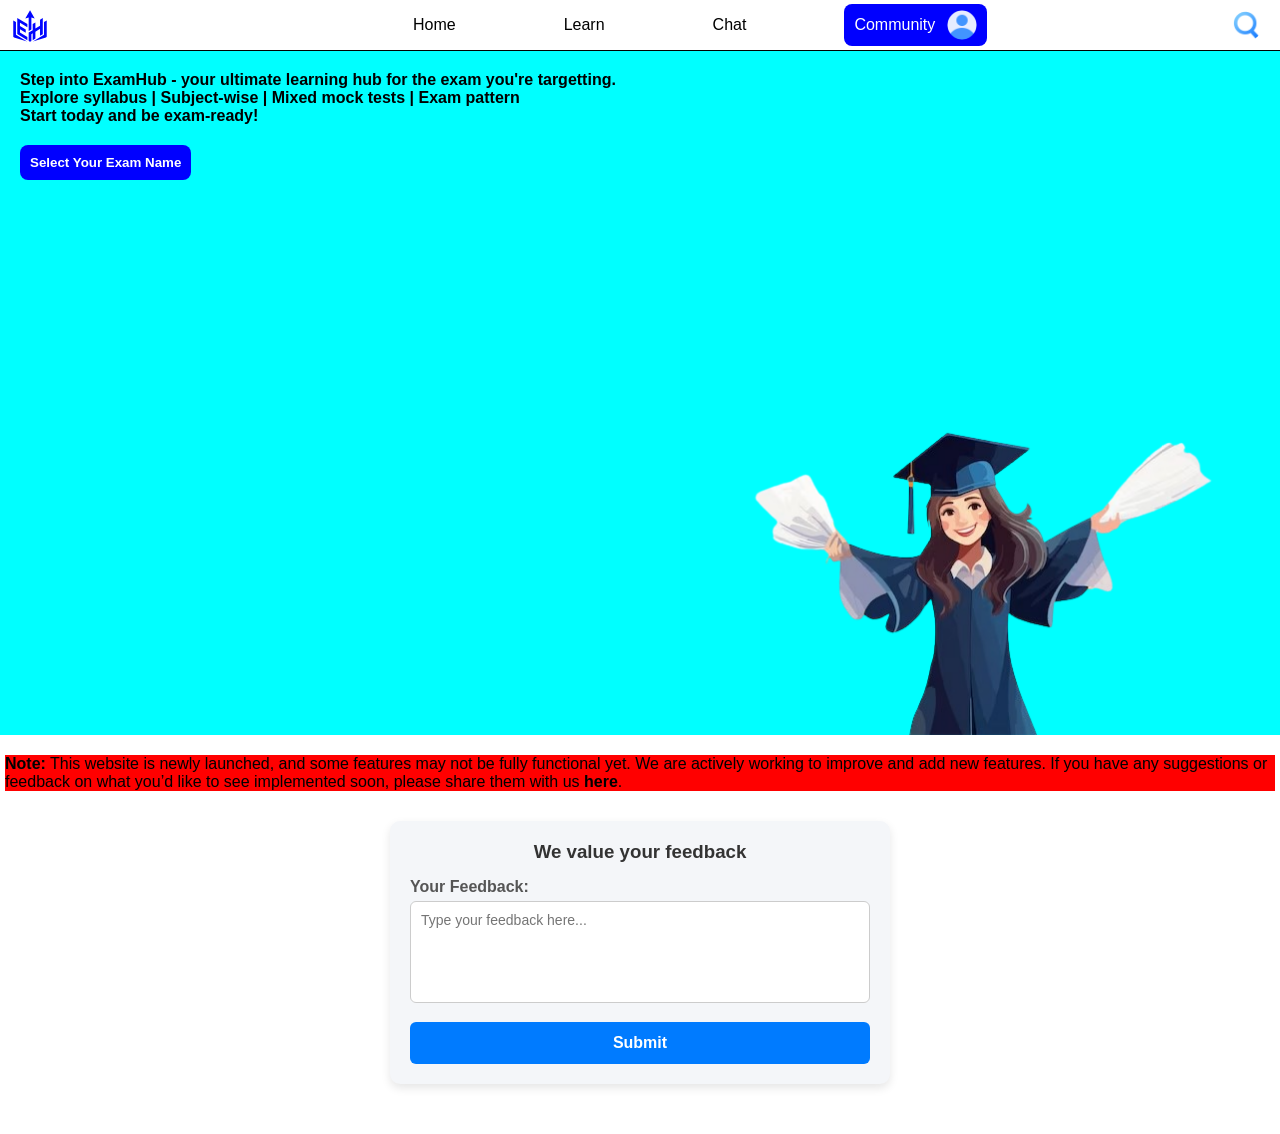
<file: index.html>
<!DOCTYPE html>
<html lang="en">

<head>
    <!-- Google tag (gtag.js) -->
<script async src="https://www.googletagmanager.com/gtag/js?id=G-7HJY8YHFZF"></script>
<script>
  window.dataLayer = window.dataLayer || [];
  function gtag(){dataLayer.push(arguments);}
  gtag('js', new Date());

  gtag('config', 'G-7HJY8YHFZF');
</script>

    <meta charset="UTF-8">
    <meta http-equiv="X-UA-Compatible" content="IE=edge">
    <meta name="viewport" content="width=device-width, initial-scale=1.0">
    <meta name="google-site-verification" content="prPydhnqMldcpqN0IkzbRjvF7h-Gdsm9qdn5oRTcpdk" />

    <title>ExamHub</title>

    <meta name="description"
        content="ExamHub provides structured mock tests and exam preparation resources for competitive exams in India. Prepare smarter with organized study tools.">

    <meta name="author" content="Aadarsh Aaryan">
    <meta name="robots" content="index, follow">

    <!-- Canonical -->
    <link rel="canonical" href="https://examhub-site.vercel.app/index.html">

    <!-- Favicon -->
    <link rel="icon" href="ExamHubLogo.svg" type="image/svg+xml">

    <!-- Theme Color -->
    <meta name="theme-color" content="#06B6D4">


    <!-- Open Graph -->

    <meta property="og:type" content="website">
    <meta property="og:title" content="ExamHub – Smart Mock Tests for Competitive Exams">
    <meta property="og:description" content="Access structured mock tests and exam preparation resources with ExamHub.">
    <meta property="og:url" content="https://examhub-site.vercel.app/">
    <meta property="og:image" content="https://examhub-site.vercel.app/ExamHubOG.png">

    <!-- Twitter -->
    <meta name="twitter:card" content="summary_large_image">
    <meta name="twitter:title" content="ExamHub – Smart Mock Tests">
    <meta name="twitter:description" content="Prepare smarter with structured mock tests and study tools.">
    <meta name="twitter:image" content="https://examhub-site.vercel.app/ExamHubOG.png">


    <!-- Structured Data -->
    <script type="application/ld+json">
            {
                "@context": "https://schema.org",
                "@type": "EducationalOrganization",
                "name": "ExamHub",
                "url": "https://examhub-site.vercel.app/",
                "logo": "https://examhub-site.vercel.app/ExamHubLogo.svg",
                "founder": {
    "@type": "Person",
    "name": "Aadarsh Aaryan"
  },
  "description": "ExamHub provides mock tests and structured exam preparation resources for competitive exams in India."
}
</script>
    <link rel="stylesheet" href="style.css">
</head>

<body>
    <nav>
        <ul class="topnav">
            <li>
                <div class="menu-item">
                    <span class="bg-2">
                        <span class="icon-2">
                            <div class="logo-bg"><img class="Img-icon logo" src="ExamHubLogo.svg"></div>
                        </span>
                        <span class="text2 logoName">
                            <h1 class="mainHeading">ExamHub</h1>
                        </span>
                    </span>
                </div>
            </li>

            <li class="hideOnMobile"><a href="index.html">
                    <div class="menu-item">
                        <span class="bg">
                            <span class="text">Home</span>
                            <span class="icon"><img class="Img-icon" src="home-button.png"></span>
                        </span>
                    </div>
                </a></li>

            <li class="hideOnMobile"><a href="learn.html">
                    <div class="menu-item">
                        <span class="bg">
                            <span class="text">Learn</span>
                            <span class="icon"><img class="Img-icon" src="graduation.png"></span>
                        </span>
                    </div>
                </a></li>

            <li class="hideOnMobile"><a href="#">
                    <div class="menu-item">
                        <span class="bg">
                            <span class="text">Chat</span>
                            <span class="icon"><img class="Img-icon" src="chat.png"></span>
                        </span>
                    </div>
                </a></li>

            <li class="hideOnMobile"><a href="#">
                    <div class="profile">
                        <span class="profile-1">Community</span>
                        <span class="profile-2"><img class="Img-icon" src="user.png"></span>
                    </div>
                </a></li>
            <li>
                <input id="search-input" placeholder="search" type="text">
                <img id="search-icon" class="Img-icon Img-search-icon" src="search.png">
            </li>
        </ul>
        <ul class="bottomnav">
            <li class="bottomnavOnMobile"><a href="index.html"><img class="Img-icon" src="home-button.png"></a></li>
            <li class="bottomnavOnMobile"><a href="learn.html"><img class="Img-icon" src="graduation.png"></a></li>
            <li class="bottomnavOnMobile"><a href="#chat.html"><img class="Img-icon" src="chat.png"></a></li>
            <li class="bottomnavOnMobile"><a href="#community.html"><img class="Img-icon" src="user.png"></a></li>
        </ul>
    </nav>
    <main>
        <section id="section-1">
            <div class="para-1-div">
                <p class="p1 p1-a">Step into ExamHub - your ultimate learning hub for the exam you're targetting. </p>
                <p class="p1 p1-b"> Explore syllabus | Subject-wise | Mixed mock tests | Exam pattern </p>
                <p class="p1 p1-c"> Start today and be exam-ready!</p>
                <a href="learn.html"> <button class="p1 p1-c">Select Your Exam Name</button></a>
            </div>
            <div>
                <img class="section-1-img" src="graduate-section-1-removebg-preview.png">
            </div>
        </section>
        <section id="section2">
            <div class="note">
                <p><strong>Note:</strong> This website is newly launched, and some features may not be fully functional
                    yet. We are actively working to improve and add new features. If you have any suggestions or
                    feedback on what you’d like to see implemented soon, please share them with us <b>here</b>.</p>
            </div>
            <div class="feedback">
                <form id="feedbackForm">
                    <h3>We value your feedback</h3>
                    <label for="feedback">Your Feedback:</label>
                    <textarea id="feedback" name="feedback" rows="5" placeholder="Type your feedback here..."
                        required></textarea>
                    <button type="submit">Submit</button>
                </form>

                <p id="thankYouMessage">Thanks for submitting your feedback!... Refresh to submit another feedback </p>
            </div>
        </section>
    </main>
    <script src="script.js" defer></script>
</body>

</html>
</file>
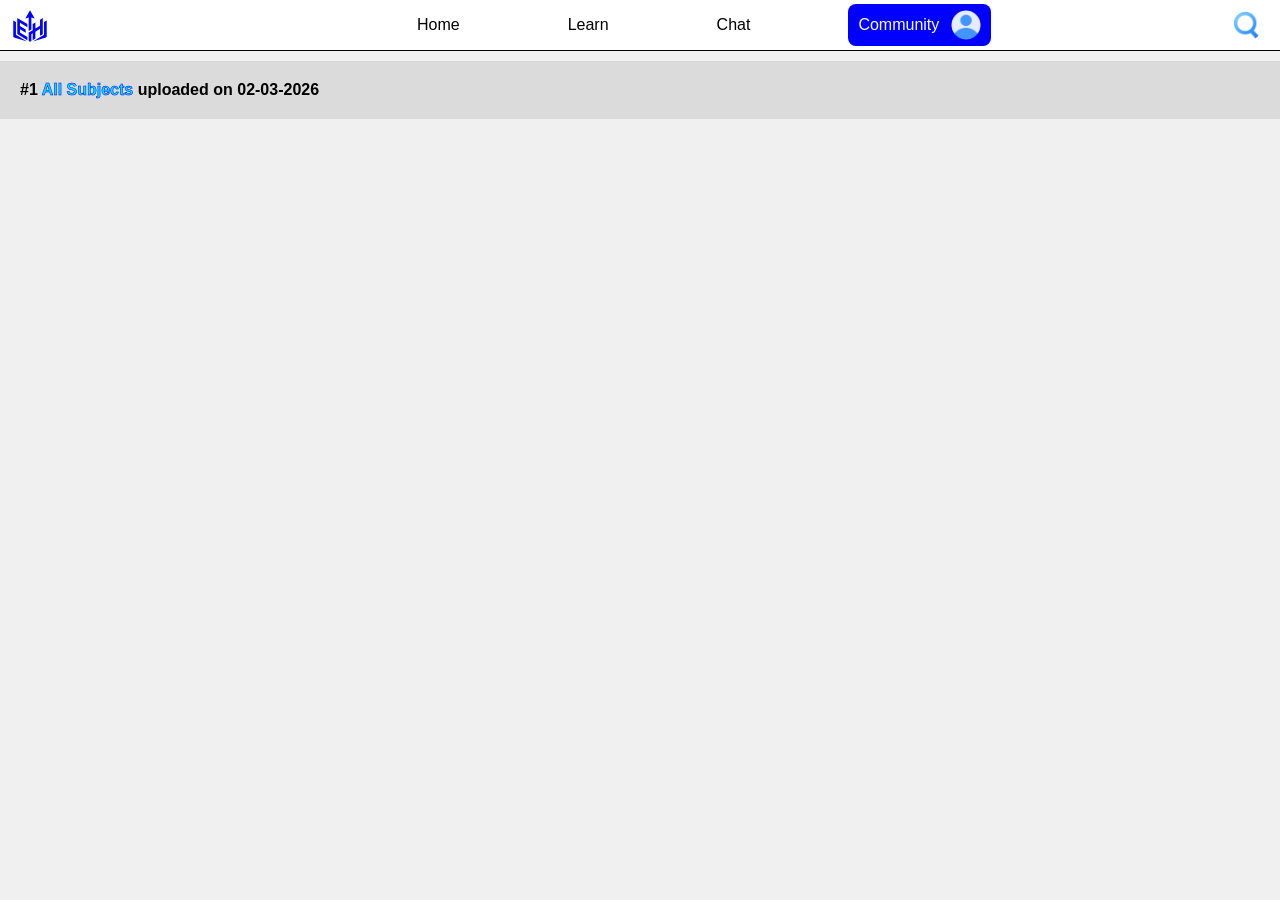
<file: diploma-mixed-mock-test.html>
<!DOCTYPE html>
<html lang="en">

<head>
<!-- Google tag (gtag.js) -->
<script async src="https://www.googletagmanager.com/gtag/js?id=G-7HJY8YHFZF"></script>
<script>
  window.dataLayer = window.dataLayer || [];
  function gtag(){dataLayer.push(arguments);}
  gtag('js', new Date());

  gtag('config', 'G-7HJY8YHFZF');
</script>
    <meta charset="UTF-8">
    <meta http-equiv="X-UA-Compatible" content="IE=edge">
    <meta name="viewport" content="width=device-width, initial-scale=1.0">

    <title>Diploma PE mixed mock test | ExamHub</title>

    <meta name="description" content="Diploma PE mock test of all subjects mixed - ExamHub.">

    <meta name="author" content="Aadarsh Aaryan">
    <meta name="robots" content="index, follow">

    <!-- Canonical -->
    <link rel="canonical" href="https://examhub-site.vercel.app/diploma-mixed-mock-test.html">

    <!-- Favicon -->
    <link rel="icon" href="ExamHubLogo.svg" type="image/svg+xml">

    <!-- Theme Color -->
    <meta name="theme-color" content="#06B6D4">


    <!-- Open Graph -->

    <meta property="og:type" content="website">
    <meta property="og:title" content="ExamHub – Smart Mock Tests for Competitive Exams">
    <meta property="og:description" content="Access structured mock tests and exam preparation resources with ExamHub.">
    <meta property="og:url" content="https://examhub-site.vercel.app/diploma-mixed-mock-test.html">
    <meta property="og:image" content="https://examhub-site.vercel.app/ExamHubOG.png">

    <!-- Twitter -->
    <meta name="twitter:card" content="summary_large_image">
    <meta name="twitter:title" content="ExamHub – Smart Mock Tests">
    <meta name="twitter:description" content="Prepare smarter with structured mock tests and study tools.">
    <meta name="twitter:image" content="https://examhub-site.vercel.app/ExamHubOG.png">


    <!-- Structured Data -->
    <script type="application/ld+json">
            {
                "@context": "https://schema.org",
                "@type": "EducationalOrganization",
                "name": "ExamHub",
                "url": "https://examhub-site.vercel.app/",
                "logo": "https://examhub-site.vercel.app/ExamHubLogo.svg",
                "founder": {
    "@type": "Person",
    "name": "Aadarsh Aaryan"
  },
  "description": "ExamHub provides mock tests and structured exam preparation resources for competitive exams in India."
}
</script>
    <link rel="stylesheet" href="after-click-sub-enroll.css">
</head>

<body>
    <nav>
        <ul class="topnav">
            <li>
                <div class="menu-item">
                    <span class="bg-2">
                        <span class="icon-2">
                            <div class="logo-bg"><img class="Img-icon logo" src="ExamHubLogo.svg"></div>
                        </span>
                        <span class="text2 logoName">
                            <h1 class="mainHeading">ExamHub</h1>
                        </span>
                    </span>
                </div>
            </li>

            <li class="hideOnMobile"><a href="index.html">
                    <div class="menu-item">
                        <span class="bg">
                            <span class="text">Home</span>
                            <span class="icon"><img class="Img-icon" src="home-button.png"></span>
                        </span>
                    </div>
                </a></li>

            <li class="hideOnMobile"><a href="learn.html">
                    <div class="menu-item">
                        <span class="bg">
                            <span class="text">Learn</span>
                            <span class="icon"><img class="Img-icon" src="graduation.png"></span>
                        </span>
                    </div>
                </a></li>

            <li class="hideOnMobile"><a href="#">
                    <div class="menu-item">
                        <span class="bg">
                            <span class="text">Chat</span>
                            <span class="icon"><img class="Img-icon" src="chat.png"></span>
                        </span>
                    </div>
                </a></li>

            <li class="hideOnMobile"><a href="#">
                    <div class="profile">
                        <span class="profile-1">Community</span>
                        <span class="profile-2"><img class="Img-icon" src="user.png"></span>
                    </div>
                </a></li>
            <li>
                <input id="search-input" placeholder="search" type="text">
                <img id="search-icon" class="Img-icon Img-search-icon" src="search.png">
            </li>
        </ul>
        <ul class="bottomnav">
            <li class="bottomnavOnMobile"><a href="index.html"><img class="Img-icon" src="home-button.png"></a></li>
            <li class="bottomnavOnMobile"><a href="learn.html"><img class="Img-icon" src="graduation.png"></a></li>
            <li class="bottomnavOnMobile"><a href="#"><img class="Img-icon" src="chat.png"></a></li>
            <li class="bottomnavOnMobile"><a href="#"><img class="Img-icon" src="user.png"></a></li>
        </ul>
    </nav>
    <main>
        <h1 class="visually-hidden">Diploma PE mixed mock test | ExamHub</h1>
        <a class="hash" href="diploma-pyq-based-mixedmocktest.html">
            <div class="DMMT-C">
                <h4>#1 <span class="date">All Subjects</span> uploaded on 02-03-2026</h4>
            </div>
        </a>
    </main>
    <script src="DMMT.js" defer></script>
</body>

</html>
</file>
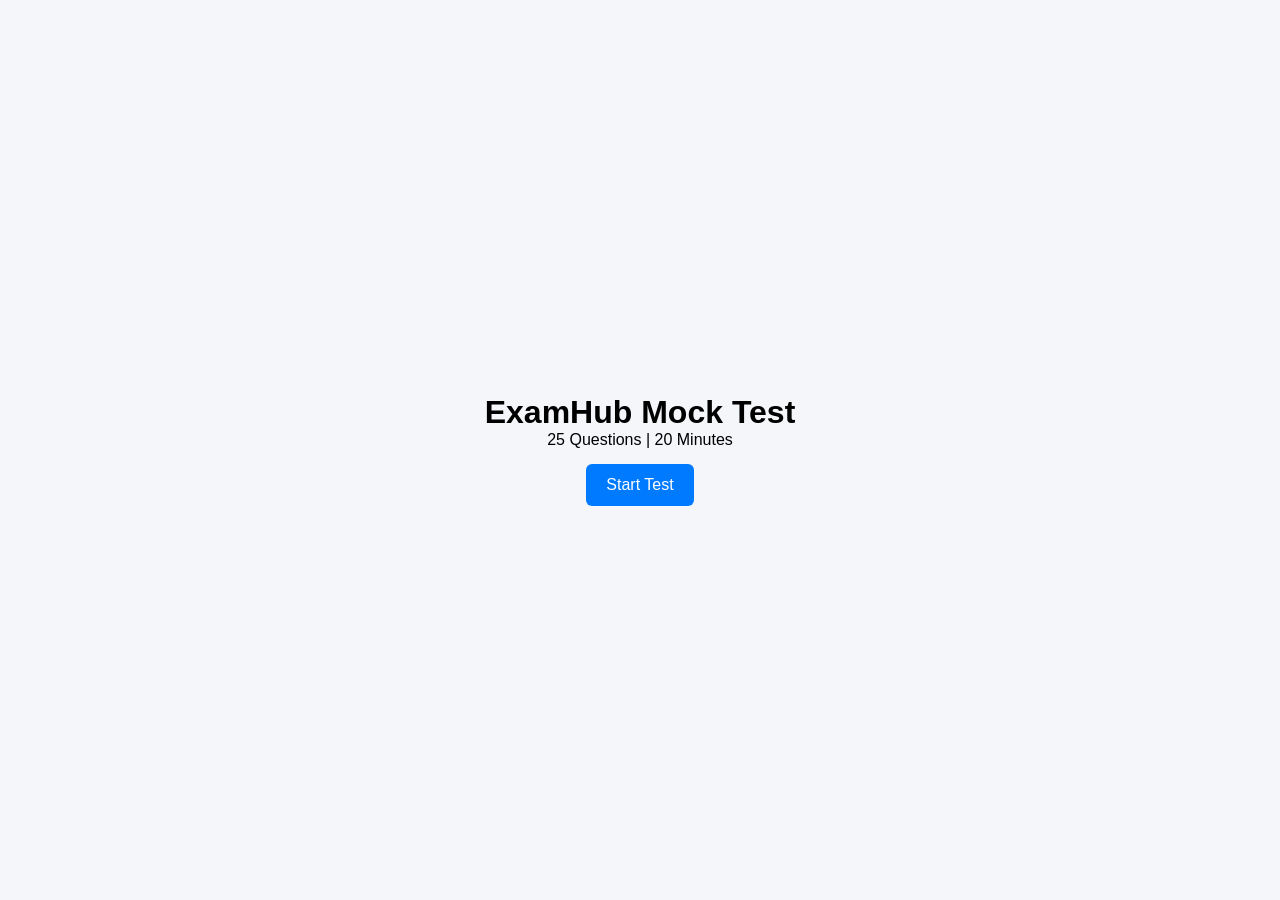
<file: diploma-pyq-based-mixedmocktest.html>
<!DOCTYPE html>
<html>

<head>
<!-- Google tag (gtag.js) -->
<script async src="https://www.googletagmanager.com/gtag/js?id=G-7HJY8YHFZF"></script>
<script>
  window.dataLayer = window.dataLayer || [];
  function gtag(){dataLayer.push(arguments);}
  gtag('js', new Date());

  gtag('config', 'G-7HJY8YHFZF');
</script>
    <meta charset="UTF-8">
    <meta http-equiv="X-UA-Compatible" content="IE=edge">
    <meta name="viewport" content="width=device-width, initial-scale=1.0">

    <title>Diploma PE mixed mock test of all subjects | ExamHub</title>

    <meta name="description"
        content="Diploma PE previous year questions based mock test of all subject mixed - ExamHub.">

    <meta name="author" content="Aadarsh Aaryan">
    <meta name="robots" content="index, follow">

    <!-- Canonical -->
    <link rel="canonical" href="https://examhub-site.vercel.app/diploma-pyq-based-mixedmocktest.html">

    <!-- Favicon -->
    <link rel="icon" href="ExamHubLogo.svg" type="image/svg+xml">

    <!-- Theme Color -->
    <meta name="theme-color" content="#06B6D4">


    <!-- Open Graph -->

    <meta property="og:type" content="website">
    <meta property="og:title" content="ExamHub – Smart Mock Tests for Competitive Exams">
    <meta property="og:description" content="Access structured mock tests and exam preparation resources with ExamHub.">
    <meta property="og:url" content="https://examhub-site.vercel.app/diploma-pyq-based-mixedmocktest.html">
    <meta property="og:image" content="https://examhub-site.vercel.app/ExamHubOG.png">

    <!-- Twitter -->
    <meta name="twitter:card" content="summary_large_image">
    <meta name="twitter:title" content="ExamHub – Smart Mock Tests">
    <meta name="twitter:description" content="Prepare smarter with structured mock tests and study tools.">
    <meta name="twitter:image" content="https://examhub-site.vercel.app/ExamHubOG.png">


    <!-- Structured Data -->
    <script type="application/ld+json">
            {
                "@context": "https://schema.org",
                "@type": "EducationalOrganization",
                "name": "ExamHub",
                "url": "https://examhub-site.vercel.app/",
                "logo": "https://examhub-site.vercel.app/ExamHubLogo.svg",
                "founder": {
    "@type": "Person",
    "name": "Aadarsh Aaryan"
  },
  "description": "ExamHub provides mock tests and structured exam preparation resources for competitive exams in India."
}
</script>
    <link rel="stylesheet" href="after-click-sub-enroll-2.css">
</head>

<body>
    <main>
        <h1 class="visually-hidden">Diploma PE mixed mock test of all subjects | ExamHub</h1>
    <div class="container">

        <div class="start-screen" id="startScreen">
            <h1>ExamHub Mock Test</h1>
            <p>25 Questions | 20 Minutes</p>
            <button id="startBtn">Start Test</button>
        </div>

        <div class="quiz-section" id="quizSection" style="display:none;">

            <div class="header">
                <h2>Mock Test</h2>
                <div id="timer">20:00</div>
            </div>

            <div class="quiz-box">
                <div id="question"></div>
                <div id="options"></div>
                <button id="nextBtn">Next</button>
            </div>
            <div class="question-number-display-wrapper">
                <div id="question-number-display"></div>
            </div>
        </div>
    </div>
    </main>
    <script src="DMMT1.js" defer></script>
</body>

</html>
</file>
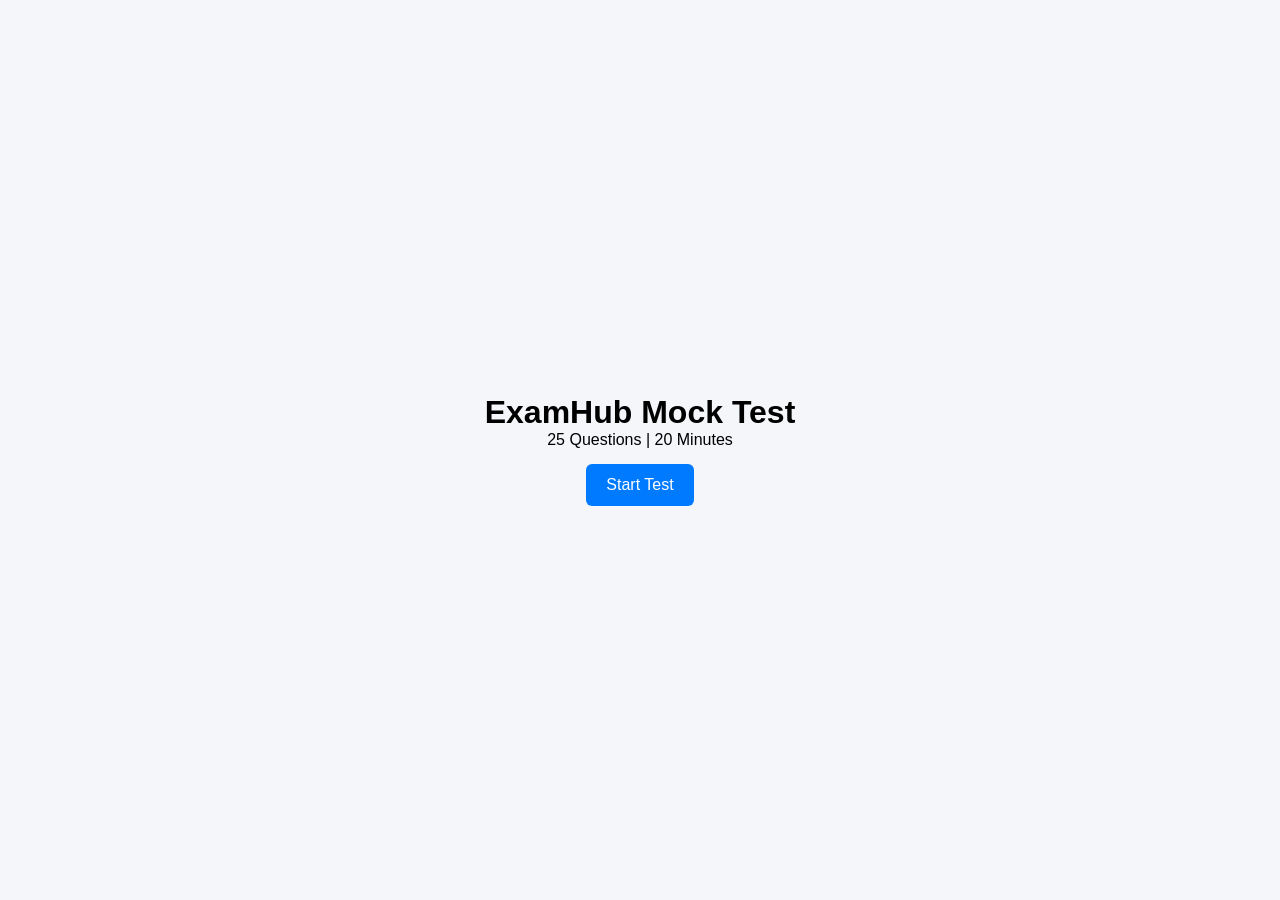
<file: diploma-pyq-based-test-chemistry.html>
<!DOCTYPE html>
<html lang="en">

<head>
<!-- Google tag (gtag.js) -->
<script async src="https://www.googletagmanager.com/gtag/js?id=G-7HJY8YHFZF"></script>
<script>
  window.dataLayer = window.dataLayer || [];
  function gtag(){dataLayer.push(arguments);}
  gtag('js', new Date());

  gtag('config', 'G-7HJY8YHFZF');
</script>
    <meta charset="UTF-8">
    <meta http-equiv="X-UA-Compatible" content="IE=edge">
    <meta name="viewport" content="width=device-width, initial-scale=1.0">

    <title>Diploma PE PYQ based test - Chemistry | ExamHub</title>

    <meta name="description" content="Diploma PE previous year questions based mock test of Chemistry - ExamHub.">

    <meta name="author" content="Aadarsh Aaryan">
    <meta name="robots" content="index, follow">

    <!-- Canonical -->
    <link rel="canonical" href="https://examhub-site.vercel.app/diploma-pyq-based-test-chemistry.html">

    <!-- Favicon -->
    <link rel="icon" href="ExamHubLogo.svg" type="image/svg+xml">

    <!-- Theme Color -->
    <meta name="theme-color" content="#06B6D4">


    <!-- Open Graph -->

    <meta property="og:type" content="website">
    <meta property="og:title" content="ExamHub – Smart Mock Tests for Competitive Exams">
    <meta property="og:description" content="Access structured mock tests and exam preparation resources with ExamHub.">
    <meta property="og:url" content="https://examhub-site.vercel.app/diploma-pyq-based-test-chemistry.html">
    <meta property="og:image" content="https://examhub-site.vercel.app/ExamHubOG.png">

    <!-- Twitter -->
    <meta name="twitter:card" content="summary_large_image">
    <meta name="twitter:title" content="ExamHub – Smart Mock Tests">
    <meta name="twitter:description" content="Prepare smarter with structured mock tests and study tools.">
    <meta name="twitter:image" content="https://examhub-site.vercel.app/ExamHubOG.png">


    <!-- Structured Data -->
    <script type="application/ld+json">
            {
                "@context": "https://schema.org",
                "@type": "EducationalOrganization",
                "name": "ExamHub",
                "url": "https://examhub-site.vercel.app/",
                "logo": "https://examhub-site.vercel.app/ExamHubLogo.svg",
                "founder": {
    "@type": "Person",
    "name": "Aadarsh Aaryan"
  },
  "description": "ExamHub provides mock tests and structured exam preparation resources for competitive exams in India."
}
</script>
    <link rel="stylesheet" href="after-click-sub-enroll-2.css">
</head>
<link rel="stylesheet" href="after-click-sub-enroll-2.css">

<body>
    <main>
        <h1 class="visually-hidden">Diploma PE PYQ based test - Chemistry | ExamHub</h1>
    <div class="container">

        <div class="start-screen" id="startScreen">
            <h1>ExamHub Mock Test</h1>
            <p>25 Questions | 20 Minutes</p>
            <button id="startBtn">Start Test</button>
        </div>

        <div class="quiz-section" id="quizSection" style="display:none;">

            <div class="header">
                <h2>Mock Test</h2>
                <div id="timer">20:00</div>
            </div>

            <div class="quiz-box">
                <div id="question"></div>
                <div id="options"></div>
                <button id="nextBtn">Next</button>
            </div>
            <div class="question-number-display-wrapper">
                <div id="question-number-display"></div>
            </div>
        </div>
    </div>
    </main>
    <script src="DPYQBT2.js" defer></script>
</body>

</html>
</file>
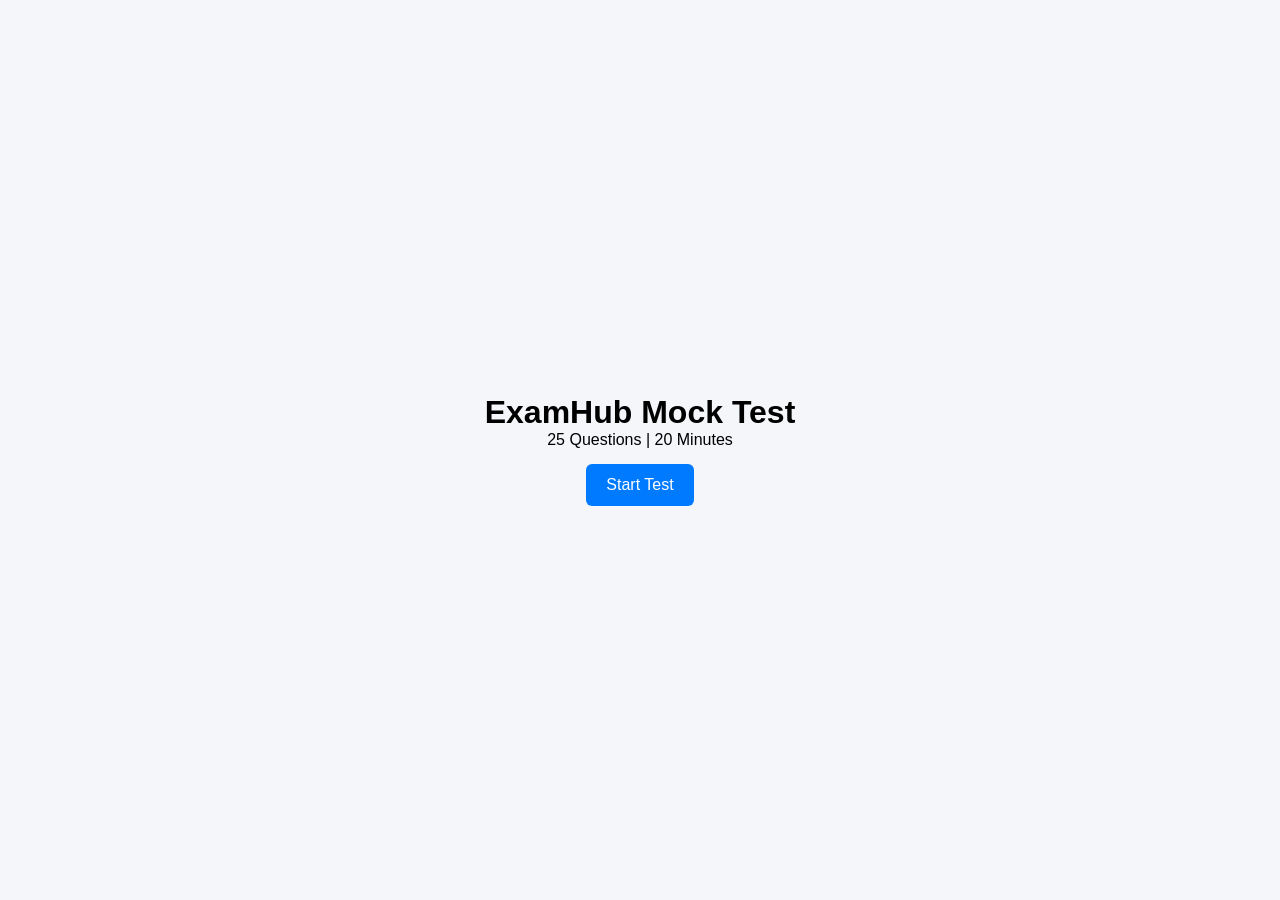
<file: diploma-pyq-based-test-math.html>
<!DOCTYPE html>
<html lang="en">

<head>
<!-- Google tag (gtag.js) -->
<script async src="https://www.googletagmanager.com/gtag/js?id=G-7HJY8YHFZF"></script>
<script>
  window.dataLayer = window.dataLayer || [];
  function gtag(){dataLayer.push(arguments);}
  gtag('js', new Date());

  gtag('config', 'G-7HJY8YHFZF');
</script>
    <meta charset="UTF-8">
    <meta http-equiv="X-UA-Compatible" content="IE=edge">
    <meta name="viewport" content="width=device-width, initial-scale=1.0">

    <title>Diploma PE PYQ based test - Math | ExamHub</title>

    <meta name="description" content="Diploma PE previous year questions based mock test of Math - ExamHub.">

    <meta name="author" content="Aadarsh Aaryan">
    <meta name="robots" content="index, follow">

    <!-- Canonical -->
    <link rel="canonical" href="https://examhub-site.vercel.app/diploma-pyq-based-test-math.html">

    <!-- Favicon -->
    <link rel="icon" href="ExamHubLogo.svg" type="image/svg+xml">

    <!-- Theme Color -->
    <meta name="theme-color" content="#06B6D4">


    <!-- Open Graph -->

    <meta property="og:type" content="website">
    <meta property="og:title" content="ExamHub – Smart Mock Tests for Competitive Exams">
    <meta property="og:description" content="Access structured mock tests and exam preparation resources with ExamHub.">
    <meta property="og:url" content="https://examhub-site.vercel.app/diploma-pyq-based-test-math.html">
    <meta property="og:image" content="https://examhub-site.vercel.app/ExamHubOG.png">

    <!-- Twitter -->
    <meta name="twitter:card" content="summary_large_image">
    <meta name="twitter:title" content="ExamHub – Smart Mock Tests">
    <meta name="twitter:description" content="Prepare smarter with structured mock tests and study tools.">
    <meta name="twitter:image" content="https://examhub-site.vercel.app/ExamHubOG.png">


    <!-- Structured Data -->
    <script type="application/ld+json">
            {
                "@context": "https://schema.org",
                "@type": "EducationalOrganization",
                "name": "ExamHub",
                "url": "https://examhub-site.vercel.app/",
                "logo": "https://examhub-site.vercel.app/ExamHubLogo.svg",
                "founder": {
    "@type": "Person",
    "name": "Aadarsh Aaryan"
  },
  "description": "ExamHub provides mock tests and structured exam preparation resources for competitive exams in India."
}
</script>
    <link rel="stylesheet" href="after-click-sub-enroll-2.css">

</head>
<body>
<main>
    <h1 class="visually-hidden">Diploma PE PYQ based test - Math | ExamHub</h1>
    <div class="container">

        <div class="start-screen" id="startScreen">
            <h1>ExamHub Mock Test</h1>
            <p>25 Questions | 20 Minutes</p>
            <button id="startBtn">Start Test</button>
        </div>

        <div class="quiz-section" id="quizSection" style="display:none;">

            <div class="header">
                <h2>Mock Test</h2>
                <div id="timer">20:00</div>
            </div>

            <div class="quiz-box">
                <div id="question"></div>
                <div id="options"></div>
                <button id="nextBtn">Next</button>
            </div>
            <div class="question-number-display-wrapper">
                <div id="question-number-display"></div>
            </div>
        </div>
    </div>
    </main>
    <script src="DPYQBT3.js" defer></script>
</body>

</html>
</file>
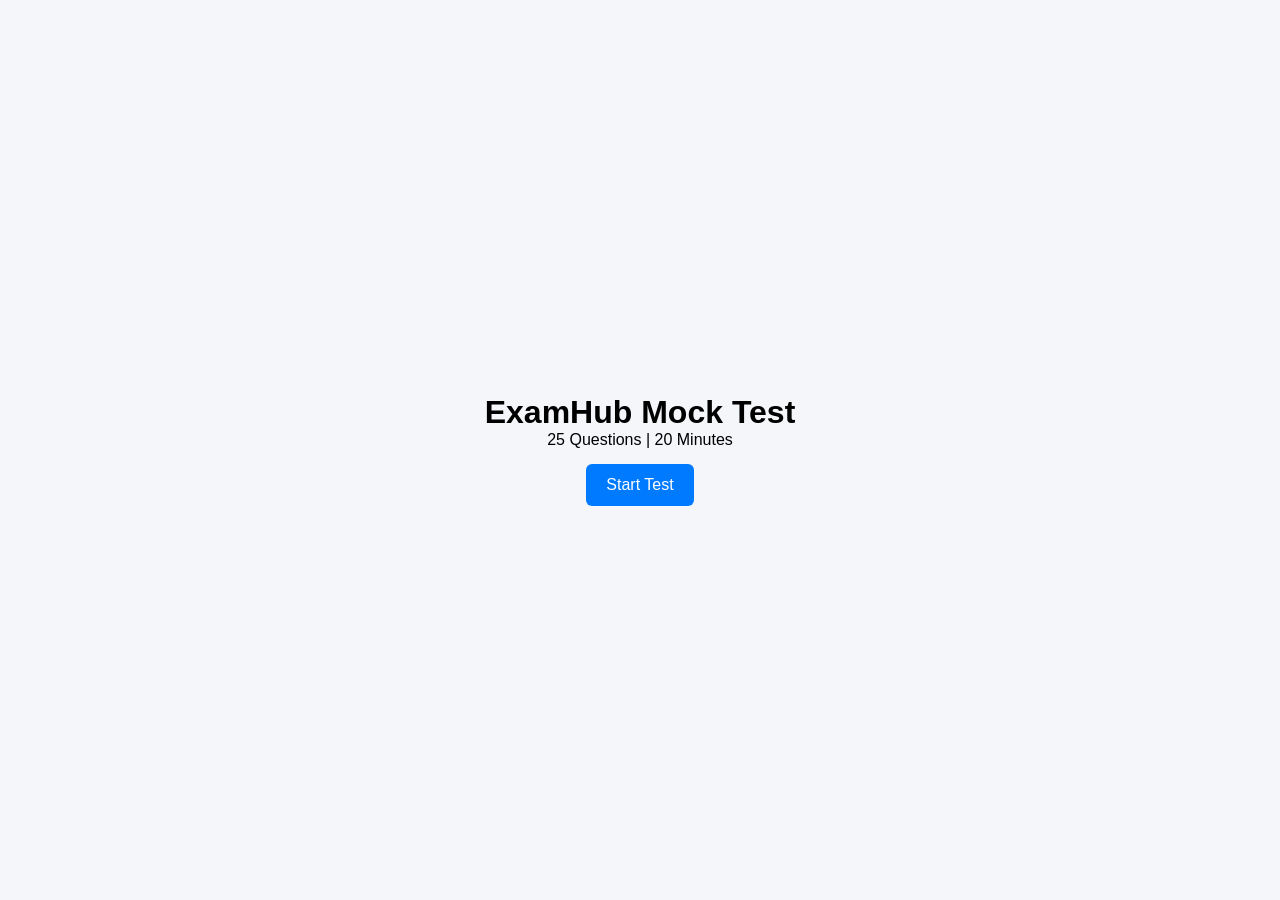
<file: diploma-pyq-based-test-physics.html>
<!DOCTYPE html>
<html lang="en">

<head>
    <!-- Google tag (gtag.js) -->
<script async src="https://www.googletagmanager.com/gtag/js?id=G-7HJY8YHFZF"></script>
<script>
  window.dataLayer = window.dataLayer || [];
  function gtag(){dataLayer.push(arguments);}
  gtag('js', new Date());

  gtag('config', 'G-7HJY8YHFZF');
</script>

    <meta charset="UTF-8">
    <meta http-equiv="X-UA-Compatible" content="IE=edge">
    <meta name="viewport" content="width=device-width, initial-scale=1.0">

    <title>Diploma PE PYQ Based Test - Physics | ExamHub</title>

    <meta name="description" content="Diploma PE previous year questions based mock test of Physics - ExamHub.">

    <meta name="author" content="Aadarsh Aaryan">
    <meta name="robots" content="index, follow">

    <!-- Canonical -->
    <link rel="canonical" href="https://examhub-site.vercel.app/diploma-pyq-based-test-physics.html">

    <!-- Favicon -->
    <link rel="icon" href="ExamHubLogo.svg" type="image/svg+xml">

    <!-- Theme Color -->
    <meta name="theme-color" content="#06B6D4">


    <!-- Open Graph -->

    <meta property="og:type" content="website">
    <meta property="og:title" content="ExamHub – Smart Mock Tests for Competitive Exams">
    <meta property="og:description" content="Access structured mock tests and exam preparation resources with ExamHub.">
    <meta property="og:url" content="https://examhub-site.vercel.app/diploma-pyq-based-test-physics.html">
    <meta property="og:image" content="https://examhub-site.vercel.app/ExamHubOG.png">

    <!-- Twitter -->
    <meta name="twitter:card" content="summary_large_image">
    <meta name="twitter:title" content="ExamHub – Smart Mock Tests">
    <meta name="twitter:description" content="Prepare smarter with structured mock tests and study tools.">
    <meta name="twitter:image" content="https://examhub-site.vercel.app/ExamHubOG.png">


    <!-- Structured Data -->
    <script type="application/ld+json">
            {
                "@context": "https://schema.org",
                "@type": "EducationalOrganization",
                "name": "ExamHub",
                "url": "https://examhub-site.vercel.app/",
                "logo": "https://examhub-site.vercel.app/ExamHubLogo.svg",
                "founder": {
    "@type": "Person",
    "name": "Aadarsh Aaryan"
  },
  "description": "ExamHub provides mock tests and structured exam preparation resources for competitive exams in India."
}
</script>
    <link rel="stylesheet" href="after-click-sub-enroll-2.css">
</head>

<body>
<main>
    <h1 class="visually-hidden">Diploma PE PYQ Based Test - Physics | ExamHub</h1>
    <div class="container">

        <div class="start-screen" id="startScreen">
            <h1>ExamHub Mock Test</h1>
            <p>25 Questions | 20 Minutes</p>
            <button id="startBtn">Start Test</button>
        </div>

        <div class="quiz-section" id="quizSection" style="display:none;">

            <div class="header">
                <h2>Mock Test</h2>
                <div id="timer">20:00</div>
            </div>

            <div class="quiz-box">
                <div id="question"></div>
                <div id="options"></div>
                <button id="nextBtn">Next</button>
            </div>
            <div class="question-number-display-wrapper">
                <div id="question-number-display"></div>
            </div>
        </div>
    </div>
    </main>
    <script src="DPYQBT4.js" defer></script>
</body>

</html>
</file>
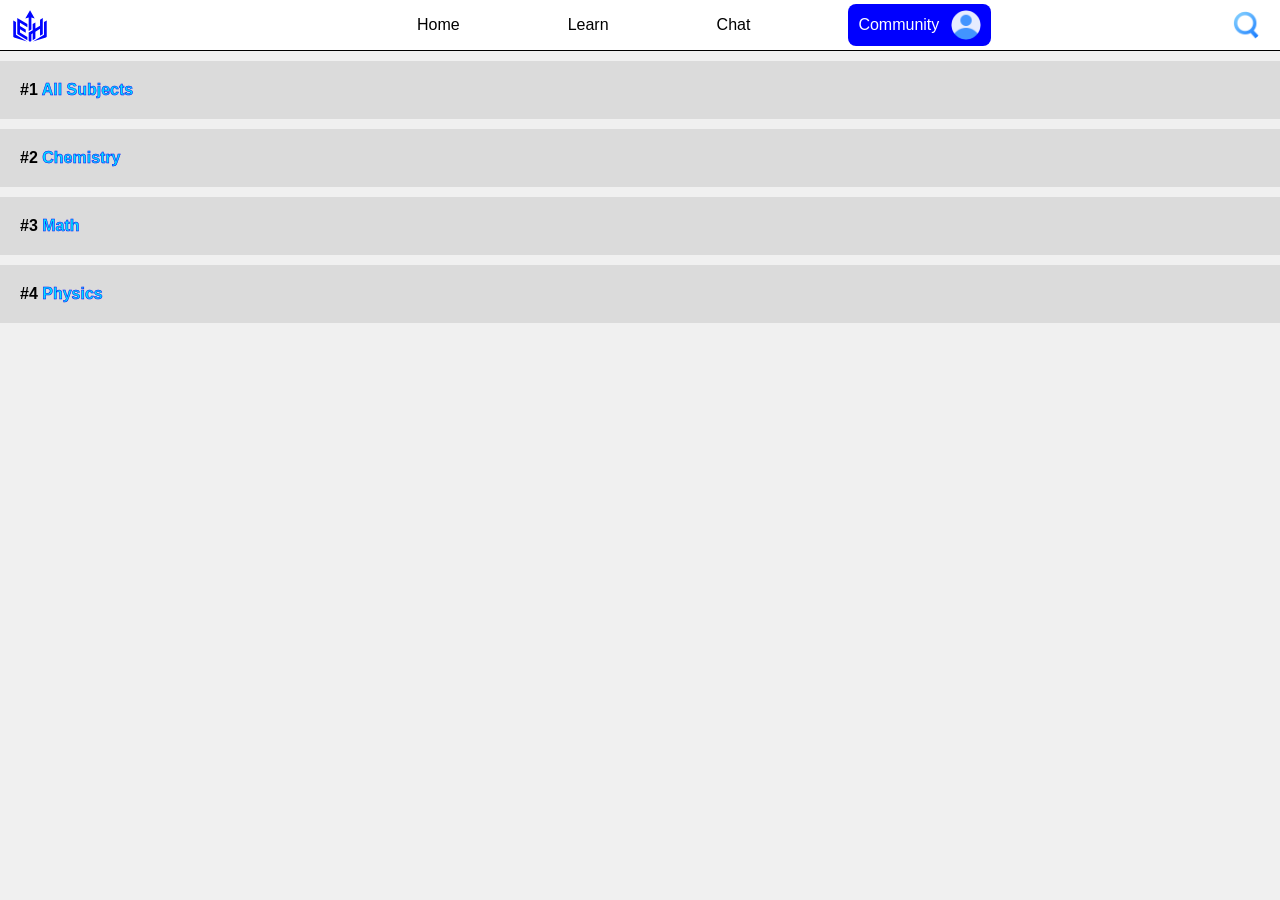
<file: diploma-pyq-based-test.html>
<!DOCTYPE html>
<html lang="en">

<head>
    <!-- Google tag (gtag.js) -->
<script async src="https://www.googletagmanager.com/gtag/js?id=G-7HJY8YHFZF"></script>
<script>
  window.dataLayer = window.dataLayer || [];
  function gtag(){dataLayer.push(arguments);}
  gtag('js', new Date());

  gtag('config', 'G-7HJY8YHFZF');
</script>

    <meta charset="UTF-8">
    <meta http-equiv="X-UA-Compatible" content="IE=edge">
    <meta name="viewport" content="width=device-width, initial-scale=1.0">

    <title>Diploma PE PYQ based mock tests - subject wise & mixed | ExamHub</title>

    <meta name="description"
        content="Diploma PE previous year questions based mock test subject wise and mixed - ExamHub.">

    <meta name="author" content="Aadarsh Aaryan">
    <meta name="robots" content="index, follow">

    <!-- Canonical -->
    <link rel="canonical" href="https://examhub-site.vercel.app/diploma-pyq-based-test.html">

    <!-- Favicon -->
    <link rel="icon" href="ExamHubLogo.svg" type="image/svg+xml">

    <!-- Theme Color -->
    <meta name="theme-color" content="#06B6D4">


    <!-- Open Graph -->

    <meta property="og:type" content="website">
    <meta property="og:title" content="ExamHub – Smart Mock Tests for Competitive Exams">
    <meta property="og:description" content="Access structured mock tests and exam preparation resources with ExamHub.">
    <meta property="og:url" content="https://examhub-site.vercel.app/diploma-pyq-based-test.html">
    <meta property="og:image" content="https://examhub-site.vercel.app/ExamHubOG.png">

    <!-- Twitter -->
    <meta name="twitter:card" content="summary_large_image">
    <meta name="twitter:title" content="ExamHub – Smart Mock Tests">
    <meta name="twitter:description" content="Prepare smarter with structured mock tests and study tools.">
    <meta name="twitter:image" content="https://examhub-site.vercel.app/ExamHubOG.png">


    <!-- Structured Data -->
    <script type="application/ld+json">
            {
                "@context": "https://schema.org",
                "@type": "EducationalOrganization",
                "name": "ExamHub",
                "url": "https://examhub-site.vercel.app/",
                "logo": "https://examhub-site.vercel.app/ExamHubLogo.svg",
                "founder": {
    "@type": "Person",
    "name": "Aadarsh Aaryan"
  },
  "description": "ExamHub provides mock tests and structured exam preparation resources for competitive exams in India."
}
</script>
    <link rel="stylesheet" href="after-click-sub-enroll.css">
</head>

<body>
    <nav>
        <ul class="topnav">
            <li>
                <div class="menu-item">
                    <span class="bg-2">
                        <span class="icon-2">
                            <div class="logo-bg"><img class="Img-icon logo" src="ExamHubLogo.svg"></div>
                        </span>
                        <span class="text2 logoName">
                            <h1 class="mainHeading">ExamHub</h1>
                        </span>
                    </span>
                </div>
            </li>

            <li class="hideOnMobile"><a href="index.html">
                    <div class="menu-item">
                        <span class="bg">
                            <span class="text">Home</span>
                            <span class="icon"><img class="Img-icon" src="home-button.png"></span>
                        </span>
                    </div>
                </a></li>

            <li class="hideOnMobile"><a href="learn.html">
                    <div class="menu-item">
                        <span class="bg">
                            <span class="text">Learn</span>
                            <span class="icon"><img class="Img-icon" src="graduation.png"></span>
                        </span>
                    </div>
                </a></li>

            <li class="hideOnMobile"><a href="#">
                    <div class="menu-item">
                        <span class="bg">
                            <span class="text">Chat</span>
                            <span class="icon"><img class="Img-icon" src="chat.png"></span>
                        </span>
                    </div>
                </a></li>

            <li class="hideOnMobile"><a href="#">
                    <div class="profile">
                        <span class="profile-1">Community</span>
                        <span class="profile-2"><img class="Img-icon" src="user.png"></span>
                    </div>
                </a></li>
            <li>
                <input id="search-input" placeholder="search" type="text">
                <img id="search-icon" class="Img-icon Img-search-icon" src="search.png">
            </li>
        </ul>
        <ul class="bottomnav">
            <li class="bottomnavOnMobile"><a href="index.html"><img class="Img-icon" src="home-button.png"></a></li>
            <li class="bottomnavOnMobile"><a href="learn.html"><img class="Img-icon" src="graduation.png"></a></li>
            <li class="bottomnavOnMobile"><a href="#"><img class="Img-icon" src="chat.png"></a></li>
            <li class="bottomnavOnMobile"><a href="#"><img class="Img-icon" src="user.png"></a></li>
        </ul>
    </nav>
    <main>
        <h1 class="visually-hidden">Diploma PE PYQ based mock tests - subject wise & mixed | ExamHub</h1>
        <a class="hash" href="diploma-pyq-based-mixedmocktest.html">
            <div class="DMMT-C">
                <h4>#1 <span class="date">All Subjects</span></h4>
            </div>
        </a>
        <a class="hash" href="diploma-pyq-based-test-chemistry.html">
            <div class="DMMT-C">
                <h4>#2 <span class="date">Chemistry</span></h4>
            </div>
        </a>
        <a class="hash" href="diploma-pyq-based-test-math.html">
            <div class="DMMT-C">
                <h4>#3 <span class="date">Math</span></h4>
            </div>
        </a>
        <a class="hash" href="diploma-pyq-based-test-physics.html">
            <div class="DMMT-C">
                <h4>#4 <span class="date">Physics</span></h4>
            </div>
        </a>

    </main>
    <script src="DMMT.js" defer></script>
</body>

</html>
</file>
<file: style.css>
* {
    margin: 0;
    padding: 0;
}

body {
    min-height: 100vh;
    min-width: 100vw;
    font-family: 'Segoe UI', Tahoma, Geneva, Verdana, sans-serif;
}

nav {
    background-color: #fff;
    border-bottom: 1px solid black;
    position: sticky;
    top: 0;
    z-index: 1000;
}

nav ul {
    width: 100%;
    list-style: none;
    display: flex;
    justify-content: center;

}

nav li {
    height: 50px;
}

nav .topnav a {
    height: 100%;
    padding: 0 30px;
    text-decoration: none;
    display: flex;
    align-items: center;
    color: black;
}

nav .bottomnav a {
    height: 100%;
    padding: 0 30px;
    text-decoration: none;
    display: flex;
    align-items: center;
    color: black;
}

nav .topnav li:first-child {
    margin-right: auto;
}

nav .topnav li:last-child {
    margin-left: auto;
}

nav input {
    position: fixed;
    top: 0;
    right: 0;
    height: 47px;
    width: 260px;
    font-size: 16px;
    padding-left: 16px;
    padding-right: 50px;
    background-color: rgb(0 255 137);
}

nav input::placeholder {
    font-size: 1rem;
    font-weight: 400;
    line-height: 1.5;
    color: #000;
    text-align: left;
}

.bottomnav {
    background: white;
    width: 100vw;
    position: fixed;
    bottom: 0;
    box-shadow: -10px 0 10px rgba(0, 0, 0, 0.1);
    backdrop-filter: blur(10px);
}

.bottomnavOnMobile {
    display: none;
}

.bg {
    display: inline-flex;
    align-items: center;
    padding: 6px 0 6px 10px;
    border-radius: 8px;
    background: transparent;
    transition: padding-right 0.35s ease;
}

.icon {
    margin-left: 8px;
    transform: translateX(-15px);
    opacity: 0;
    transition: all 0.35s ease;
}


.menu-item:hover .bg {
    background: blue;
    padding-right: 32px;
    color: white;
}

.menu-item:hover .icon {
    transform: translateX(0);
    opacity: 1;
    transition-delay: 0.1s;
    margin-left: 26px;
}

.Img-icon {
    display: block;
    margin: auto;
    height: 30px;
    width: 30px;
    border-radius: 50%;
}


.profile {
    background-color: blue;
    padding: 6px 10px;
    display: flex;
    align-items: center;
    gap: 12px;
    border-radius: 8px;
    color: white;
    cursor: pointer;
}

.profile-2 img {
    height: 30px;
    width: 30px;
    border-radius: 50%;
}

.Img-search-icon {
    position: absolute;
    top: 11px;
    right: 18px;
}

.logo-bg {
    border-radius: 50%;
    display: flex;
    align-items: center;
    height: 30px;
    width: 30px;
}

/* -------------------------------------------------------------------------------------------------------------- */
.bg-2 {
    display: inline-flex;
    align-items: center;
    padding: 6px 0 6px 10px;
    border-radius: 8px;
    background: transparent;
    transition: padding-right 0.35s ease;
    color: black;
}

.text2 {
    transform: translateX(-15px);
    opacity: 0;
    transition: all 0.35s ease;
}


.menu-item:hover .bg-2 {
    padding-right: 32px;
}

.menu-item:hover .text2 {
    transform: translateX(0);
    opacity: 1;
    transition-delay: 0.1s;
    margin-left: 26px;

}

/* -------------------------------------------------------------------------------------------------------------- */

@media (max-width: 800px) {
    .hideOnMobile {
        display: none;
    }

    .bottomnavOnMobile {
        display: block;
    }

    nav .bottomnav a {
        padding: 0 25px;
    }
}

#section-1 {
    height: 76vh;
    width: 100%;
    /* background: linear-gradient(to right, rgb(215 243 252),rgb(215 243 252),rgb(215 243 252),rgb(210 244 255), rgb(194 240 255)); */
    background-color: cyan;
    overflow: hidden;
    position: relative;
}

.section-1-img {
    height: 350px;
    position: absolute;
    right: 0;
    bottom: 0;
    transform: translateY(350px);
    opacity: 0;
    animation: graduate 1.2s linear forwards;
}

@keyframes graduate {
    to {
        transform: translateY(0);
        opacity: 1;
    }
}

@media(max-width: 504px) {
    .section-1-img {
        width: 100%;
        height: auto;
        /* keeps original aspect ratio */
        position: absolute;
        /* keep it overlaying the section */
        bottom: 0;
        /* align with bottom */
        transform: translateY(100%);
        /* start off-screen */
    }

    .para-1-div {
        padding: 40px;
    }

}

@media (min-width :1312px) {
    .p1 {
        position: relative;
        top: 200px;
        left: 150px;
        font-size: 20px;
    }

}



.p1 {
    font-weight: bolder;
    position: relative;
    transform: translateX(-220px);
    opacity: 0;
    animation: paras 1s linear forwards;
}

.para-1-div {
    padding: 20px;
}

@keyframes paras {
    to {
        transform: translateX(0);
        opacity: 1;
    }
}

.p1-a {
    animation-delay: 0;
}

.p1-b {
    animation-delay: 0.2s;
}

.p1-c {
    animation-delay: 0.4s;
}

@media (max-width: 390px) {
    nav input {
        width: calc(100% - 66px);
    }
}

@media (max-width: 800px) {
    #section-1 {
        height: 65vh;
    }
}

#section-1 button {
    margin: 20px 0;
    background-color: blue;
    border: none;
    padding: 10px 10px;
    border-radius: 8px;
    color: #fff;
    cursor: pointer;
}

.note {
    background-color: red;
    margin: 20px 5px;
}

#feedbackForm {
    box-sizing: border-box;
    /* include padding & border in width */
    width: 100%;
    max-width: 500px;
    margin: auto;
    padding: 20px;
    background: #f4f6f9;
    border-radius: 10px;
    box-shadow: 0 4px 10px rgba(0, 0, 0, 0.1);
}

/* ===== Feedback Form Styling ===== */
#feedbackForm {
    box-sizing: border-box;
    /* Include padding & border in width */
    width: 100%;
    max-width: 500px;
    margin: 20px auto;
    padding: 20px;
    background: #f4f6f9;
    border-radius: 10px;
    box-shadow: 0 4px 10px rgba(0, 0, 0, 0.1);
}

#feedbackForm h3 {
    text-align: center;
    margin-bottom: 15px;
    color: #333;
}

#feedbackForm label {
    font-weight: bold;
    color: #555;
    display: block;
    margin-bottom: 5px;
}

#feedbackForm textarea {
    box-sizing: border-box;
    width: 100%;
    padding: 10px;
    border-radius: 6px;
    border: 1px solid #ccc;
    resize: none;
    font-family: inherit;
    font-size: 14px;
}

#feedbackForm button {
    box-sizing: border-box;
    width: 100%;
    padding: 12px;
    margin-top: 15px;
    background: #007bff;
    color: white;
    border: none;
    border-radius: 6px;
    cursor: pointer;
    font-size: 16px;
    font-weight: bold;
    transition: background 0.3s ease;
}

#feedbackForm button:hover {
    background: #0056b3;
}

#thankYouMessage {
    display: none;
    text-align: center;
    margin-top: 15px;
    color: #28a745;
    font-weight: bold;
    font-size: 16px;
}

.feedback {
    margin: 30px 0 50px 0;
}

body::selection {
    background-color: black;
    color: yellow;
}

.logo {
    height: 40px;
    width: 40px;
}

.logoName {
    margin-top: 10px;
    color: blue;
}

.mainHeading{
    font-size: 1rem;
    font-weight: normal;
    margin: 0;
    display: inline;
}
</file>
<file: after-click-sub-enroll.css>
* {
    margin: 0;
    padding: 0;
    box-sizing: border-box;
}


pre{
    font-family: 'Segoe UI', Tahoma, Geneva, Verdana, sans-serif;
}

body {
    min-height: 100vh;
    font-family: 'Segoe UI', Tahoma, Geneva, Verdana, sans-serif;
    overflow-x: hidden;
    background-color: #f0f0f0;
}

nav {
    background-color: #fff;
    border-bottom: 1px solid black;
    position: sticky;
    top: 0;
    z-index: 1000;
}

nav ul {
    width: 100%;
    list-style: none;
    display: flex;
    justify-content: center;
}

nav li {
    height: 50px;
}

nav .topnav a,
nav .bottomnav a {
    height: 100%;
    padding: 0 30px;
    text-decoration: none;
    display: flex;
    align-items: center;
    color: black;
}

nav .topnav li:first-child {
    margin-right: auto;
}

nav .topnav li:last-child {
    margin-left: auto;
}

nav input {
    position: fixed;
    top: 0;
    right: 0;
    height: 51px;
    width: 325px;
    font-size: 16px;
    padding: 0 50px 0 16px;
    background-color: rgb(174, 255, 0);
    z-index: 1001;
}

nav input::placeholder {
    font-size: 1rem;
    font-weight: 400;
    color: #000;
}

.bottomnav {
    background: white;
    width: 100%;
    position: fixed;
    bottom: 0;
    box-shadow: -10px 0 10px rgba(0, 0, 0, 0.1);
    backdrop-filter: blur(10px);
}

.bottomnavOnMobile {
    display: none;
}

.bg,
.bg-2 {
    display: inline-flex;
    align-items: center;
    padding: 6px 0 6px 10px;
    border-radius: 8px;
    background: transparent;
    transition: padding-right 0.35s ease;
}

.bg-2 {
    color: black;
}

.icon,
.text2 {
    margin-left: 8px;
    transform: translateX(-15px);
    opacity: 0;
    transition: all 0.35s ease;
}

.menu-item:hover .bg {
    background: blue;
    color: white;
}

.menu-item:hover .bg,
.menu-item:hover .bg-2 {
    padding-right: 32px;
}

.menu-item:hover .icon,
.menu-item:hover .text2 {
    transform: translateX(0);
    opacity: 1;
    transition-delay: 0.1s;
    margin-left: 26px;
}

.Img-icon,
.profile-2 img {
    display: block;
    margin: auto;
    height: 30px;
    width: 30px;
    border-radius: 50%;
}

.profile {
    background-color: blue;
    padding: 6px 10px;
    display: flex;
    align-items: center;
    gap: 12px;
    border-radius: 8px;
    color: white;
    cursor: pointer;
}

.Img-search-icon {
    position: absolute;
    top: 11px;
    right: 18px;
    z-index: 1002;
}

.logo-bg {
    border-radius: 50%;
    display: flex;
    align-items: center;
    height: 30px;
    width: 30px;
}

@media (max-width: 800px) {
    .hideOnMobile {
        display: none;
    }

    .bottomnavOnMobile {
        display: block;
    }

    nav .bottomnav a {
        padding: 0 25px;
    }
}

@media (max-width: 390px) {
    nav input {
        width: 100%;
    }
}

.sub-nav{
    width: 100%;
    font-size: 12px;
    padding: 8px;
}

.DMMT-C{
    background-color: #dbdbdb;
    padding: 20px;
    margin: 10px 0;
}

.date{
    color: rgb(0, 225, 255);
    -webkit-text-stroke-width: 0.5px;
    -webkit-text-stroke-color: rgb(0, 0, 255);
}

.hash{
    text-decoration: none;
    color: black;
}

body::selection{
    background-color: black;
    color: yellow;
}

.logo{
    height: 40px;
    width: 40px;
}

.logoName{
    margin-top: 10px;
    color: blue;
}

.mainHeading{
    font-size: 1rem;
    font-weight: normal;
    margin: 0;
    display: inline;
}

.visually-hidden {
  position: absolute;
  left: -9999px;
}
</file>
<file: after-click-sub-enroll-2.css>
* {
    box-sizing: border-box;
    margin: 0;
    padding: 0;
}

body {
    font-family: Arial, sans-serif;
    background: #f4f6f9;
    display: flex;
    justify-content: center;
    align-items: center;
    height: 100vh;
    padding: 20px;
}

.container {
    width: 90vw;
    max-width: 600px;
    border-radius:8px;
}

.header {
    display: flex;
    justify-content: space-between;
    align-items: center;
    margin-bottom: 20px;
}

.header h1 {
    font-size: 22px;
}

#timer {
    font-size: 18px;
    color: red;
    font-weight: bold;
}

.quiz-box {
    background: white;
    padding: 25px;
    border-radius: 10px;
    box-shadow: 0 5px 15px rgba(0,0,0,0.1);
}

#question {
    font-size: 18px;
    margin-bottom: 15px;
}

.option-btn {
    width: 100%;
    padding: 12px;
    margin: 8px 0;
    border: 1px solid #ccc;
    background: #f9f9f9;
    border-radius: 6px;
    cursor: pointer;
    text-align: left;
}

.option-btn:hover {
    background: #e3e3e3;
}

#nextBtn {
    margin-top: 15px;
    width: 100%;
    padding: 12px;
    background: #007bff;
    color: white;
    border: none;
    border-radius: 6px;
    cursor: pointer;
}

#nextBtn:hover {
    background: #0056b3;
}

/* 📱 Mobile Adjustment */
@media (max-width: 480px) {
    .header {
        flex-direction: column;
        gap: 8px;
        text-align: center;
    }

    .header h1 {
        font-size: 18px;
    }

    #question {
        font-size: 16px;
    }
}

.start-screen {
    text-align: center;
}

.start-screen button {
    padding: 12px 20px;
    font-size: 16px;
    background: #007bff;
    color: white;
    border: none;
    border-radius: 6px;
    cursor: pointer;
    margin-top: 15px;
}

.start-screen button:hover {
    background: #0056b3;
}
#question-number-display{
    transform: translateY(10px);
}

.question-number-display-wrapper{
    display: flex;
    justify-content: center;
    align-items: center;
}

body::selection{
    background-color: black;
    color: yellow;
}


.visually-hidden {
  position: absolute;
  left: -9999px;
}
</file>
